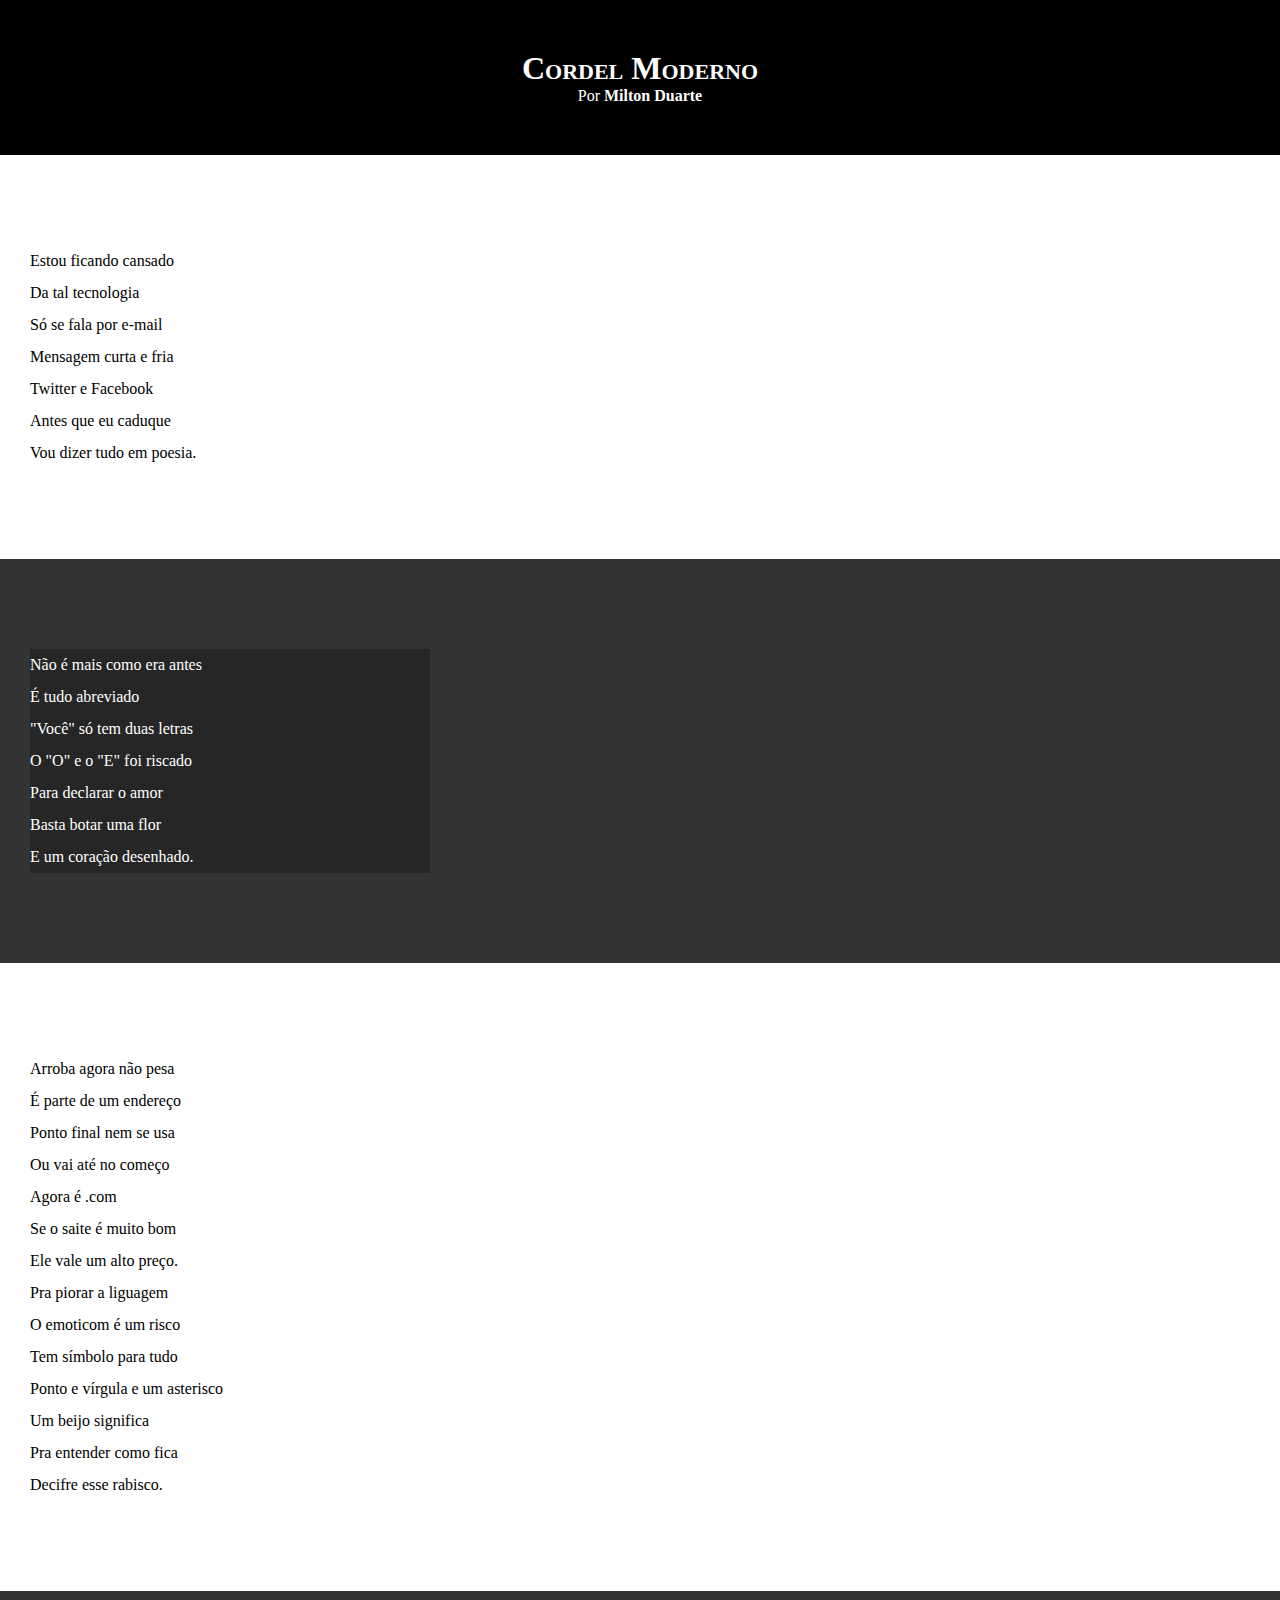
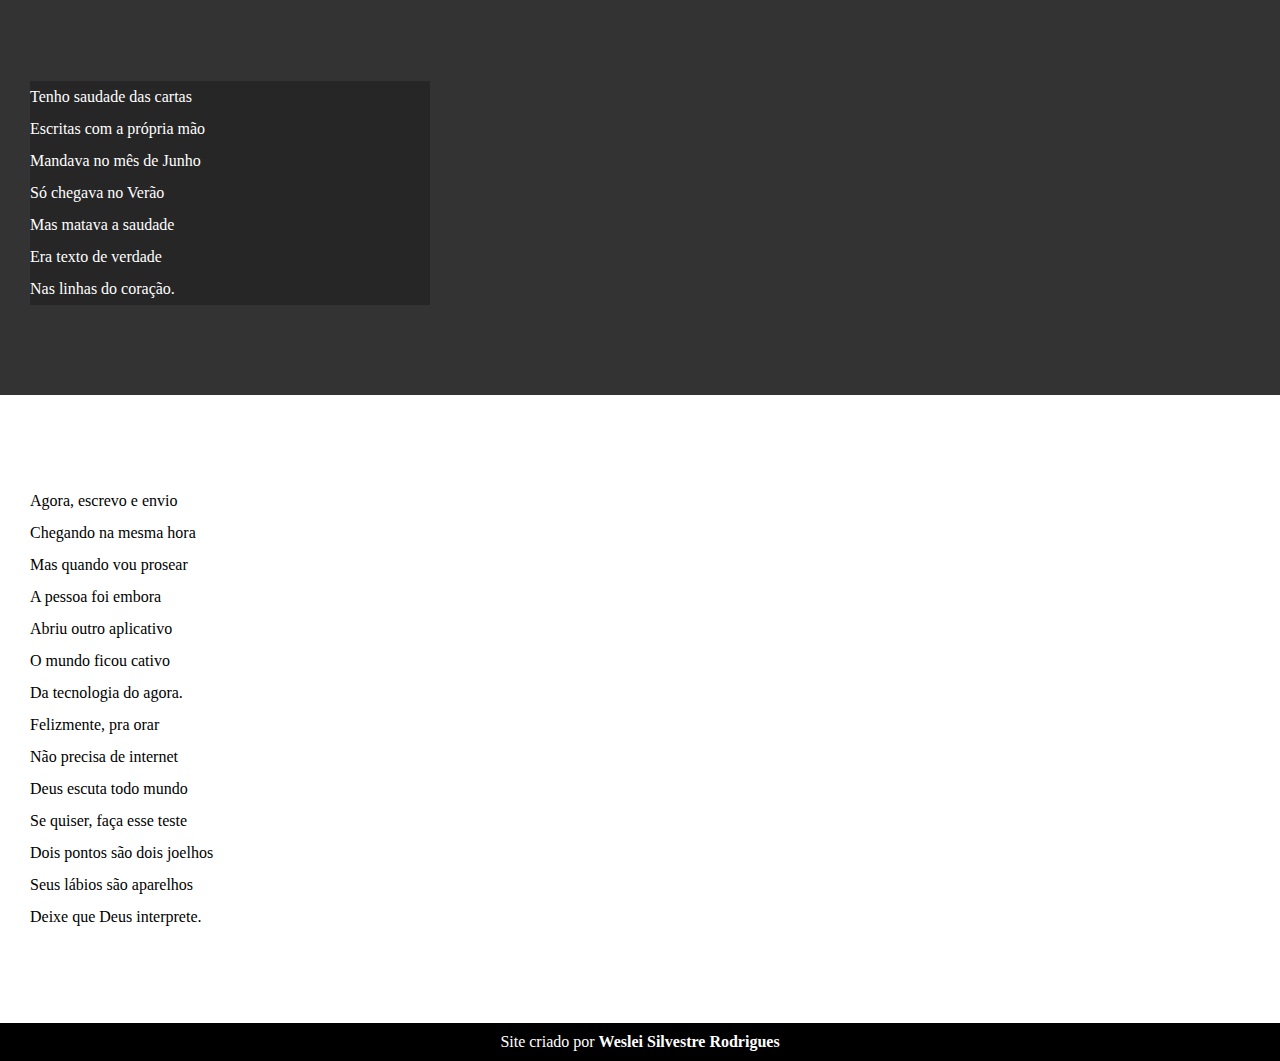
<file: d012/index.html>
<!DOCTYPE html>
<html lang="pt-br">
<head>
    <meta charset="UTF-8">
    <meta name="viewport" content="width=device-width, initial-scale=1.0">
    <title>Cordel Moderno</title>
    <link rel="stylesheet" href="estilo/style.css">
</head>
<body>
    <header>
        <h1>Cordel Moderno</h1>
        <p>Por <a href="https://www.recantodasletras.com.br/poesias/3186743" target="_blank">Milton Duarte</a></p>
    </header>
    
    <section class="normal">
        <p>
            Estou ficando cansado <br>
            Da tal tecnologia <br>
            Só se fala por e-mail <br>
            Mensagem curta e fria <br>
            Twitter e Facebook <br>
            Antes que eu caduque <br>
            Vou dizer tudo em poesia.
        </p>
    </section>
    
    <section class="imagem">
        <p>
            Não é mais como era antes <br>
            É tudo abreviado <br>
            "Você" só tem duas letras <br>
            O "O" e o "E" foi riscado <br>
            Para declarar o amor <br>
            Basta botar uma flor <br>
            E um coração desenhado.
        </p>
    </section>
    
    <section class="normal">
        <p>
            Arroba agora não pesa <br>
            É parte de um endereço <br>
            Ponto final nem se usa <br>
            Ou vai até no começo <br>
            Agora é .com <br>
            Se o saite é muito bom <br>
            Ele vale um alto preço.
        </p>
        
        <p>
            Pra piorar a liguagem <br>
            O emoticom é um risco <br>
            Tem símbolo para tudo <br>
            Ponto e vírgula e um asterisco <br>
            Um beijo significa <br>
            Pra entender como fica <br>
            Decifre esse rabisco.
        </p>
    </section>
    
    <section class="imagem">
        <p>
            Tenho saudade das cartas <br>
            Escritas com a própria mão <br>
            Mandava no mês de Junho <br>
            Só chegava no Verão <br>
            Mas matava a saudade <br>
            Era texto de verdade <br>
            Nas linhas do coração. <br>
        </p>
    </section>
    
    <section class="normal">
        <p>
            Agora, escrevo e envio <br>
            Chegando na mesma hora <br>
            Mas quando vou prosear <br>
            A pessoa foi embora <br>
            Abriu outro aplicativo <br>
            O mundo ficou cativo <br>
            Da tecnologia do agora. <br>
        </p>
        
        <p>
            Felizmente, pra orar <br>
            Não precisa de internet <br>
            Deus escuta todo mundo <br>
            Se quiser, faça esse teste <br>
            Dois pontos são dois joelhos <br>
            Seus lábios são aparelhos <br>
            Deixe que Deus interprete.
        </p>
    </section>

    <footer>
        <p>Site criado por <a href="https://github.com/wesleisilvestrerodrigues" target="_blank">Weslei Silvestre Rodrigues</a></p>
    </footer>
</body>
</html>
</file>
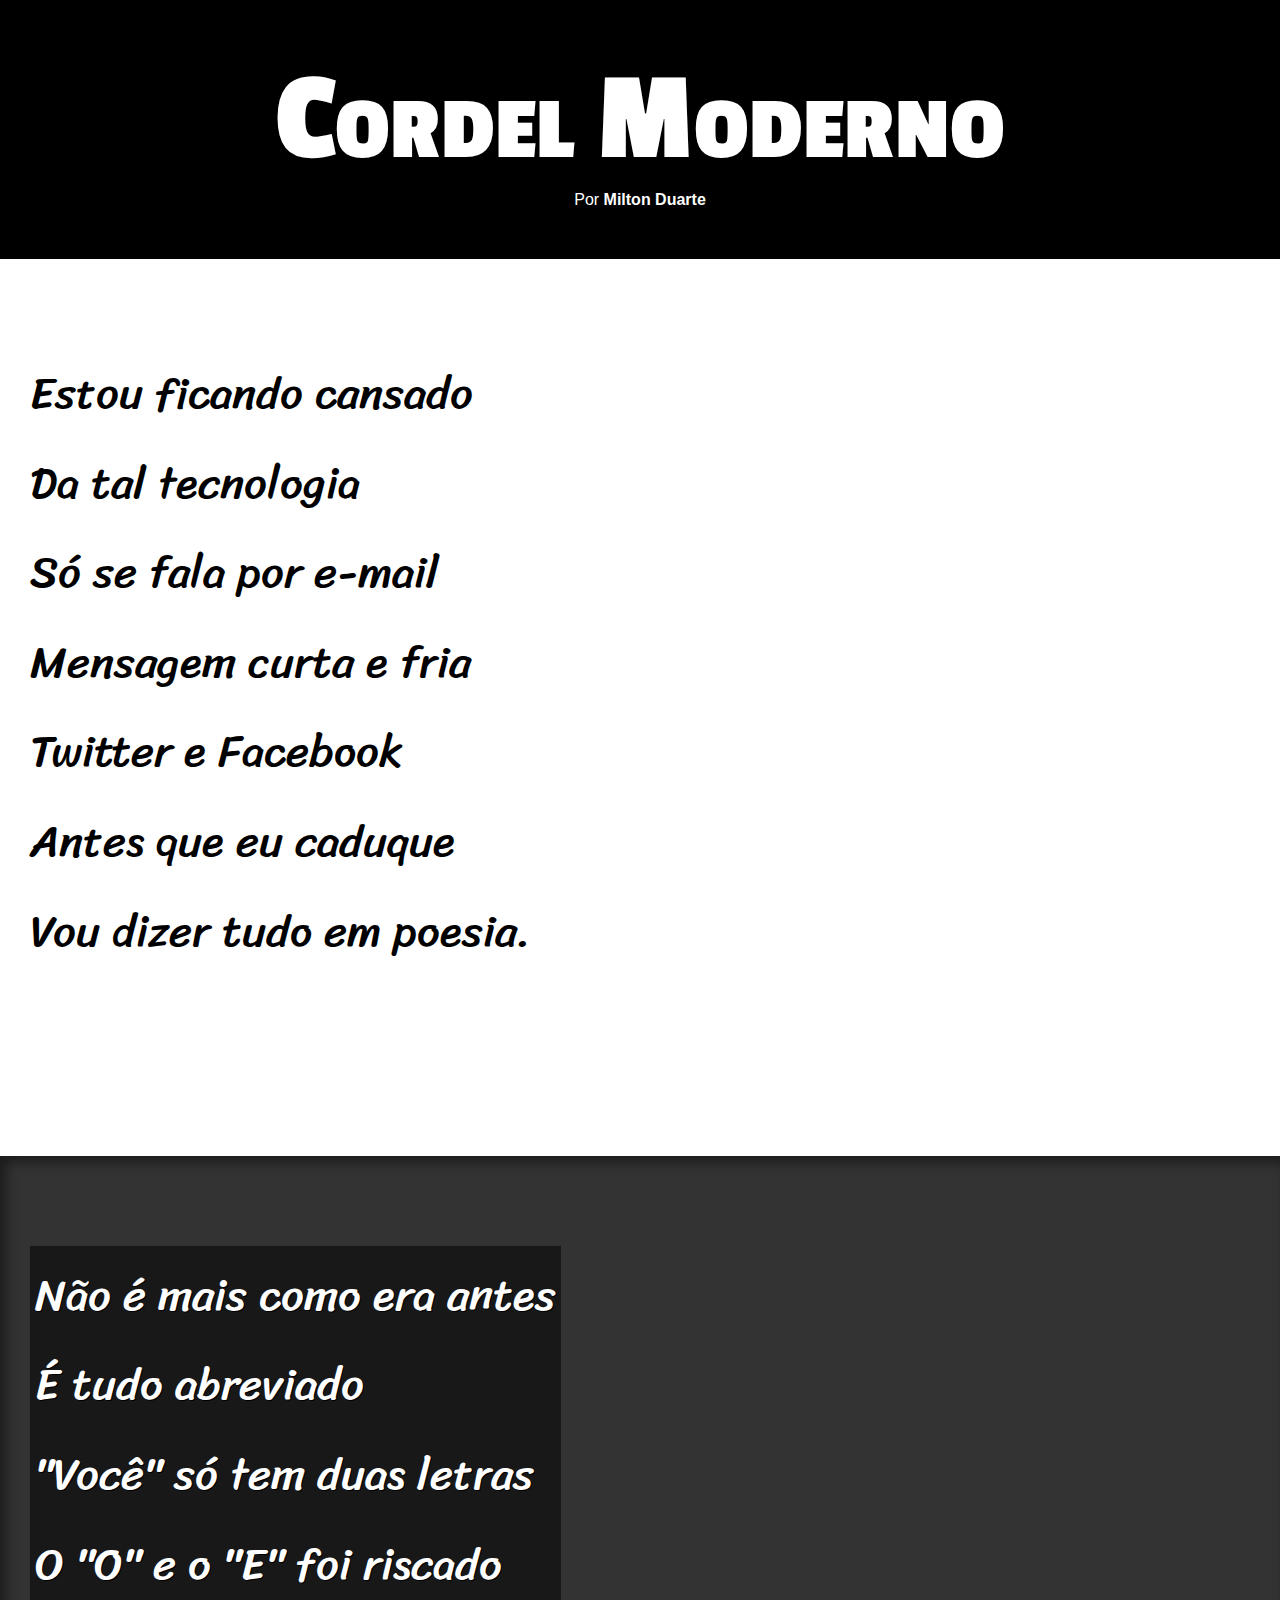
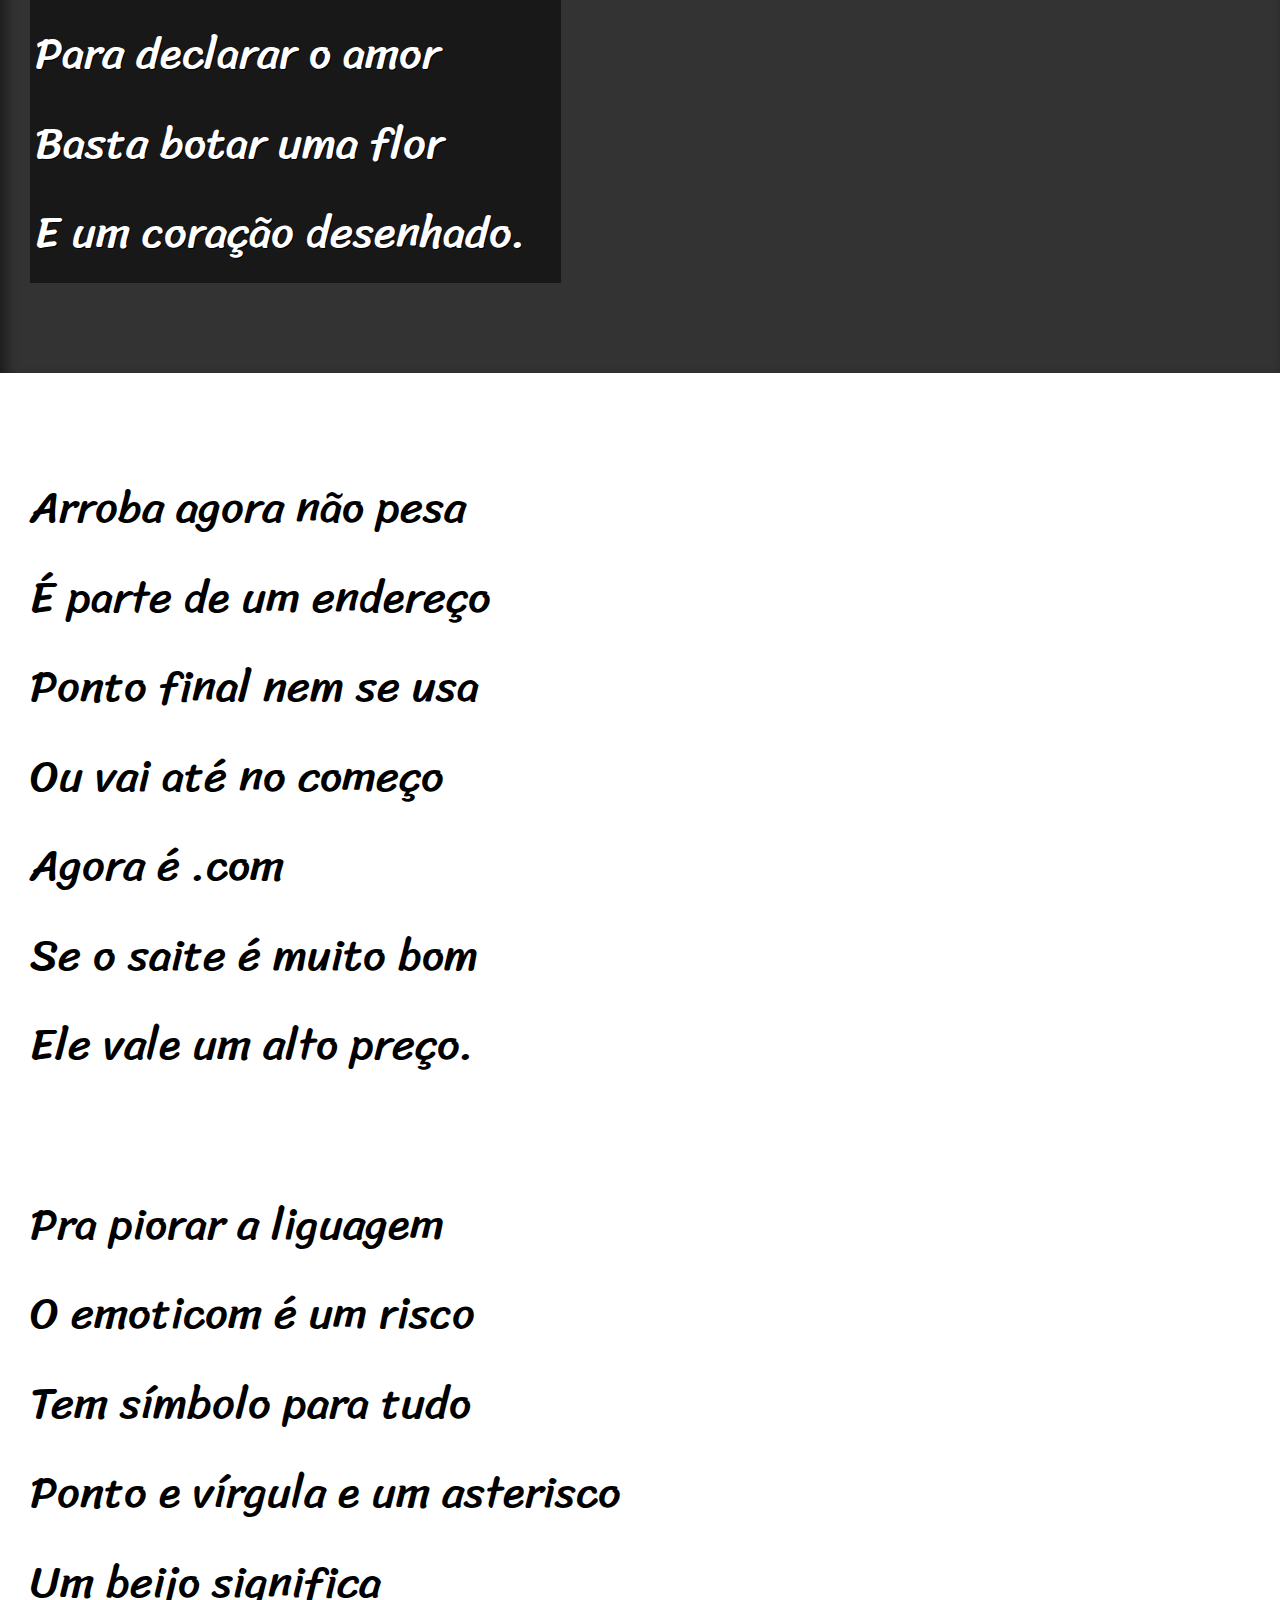
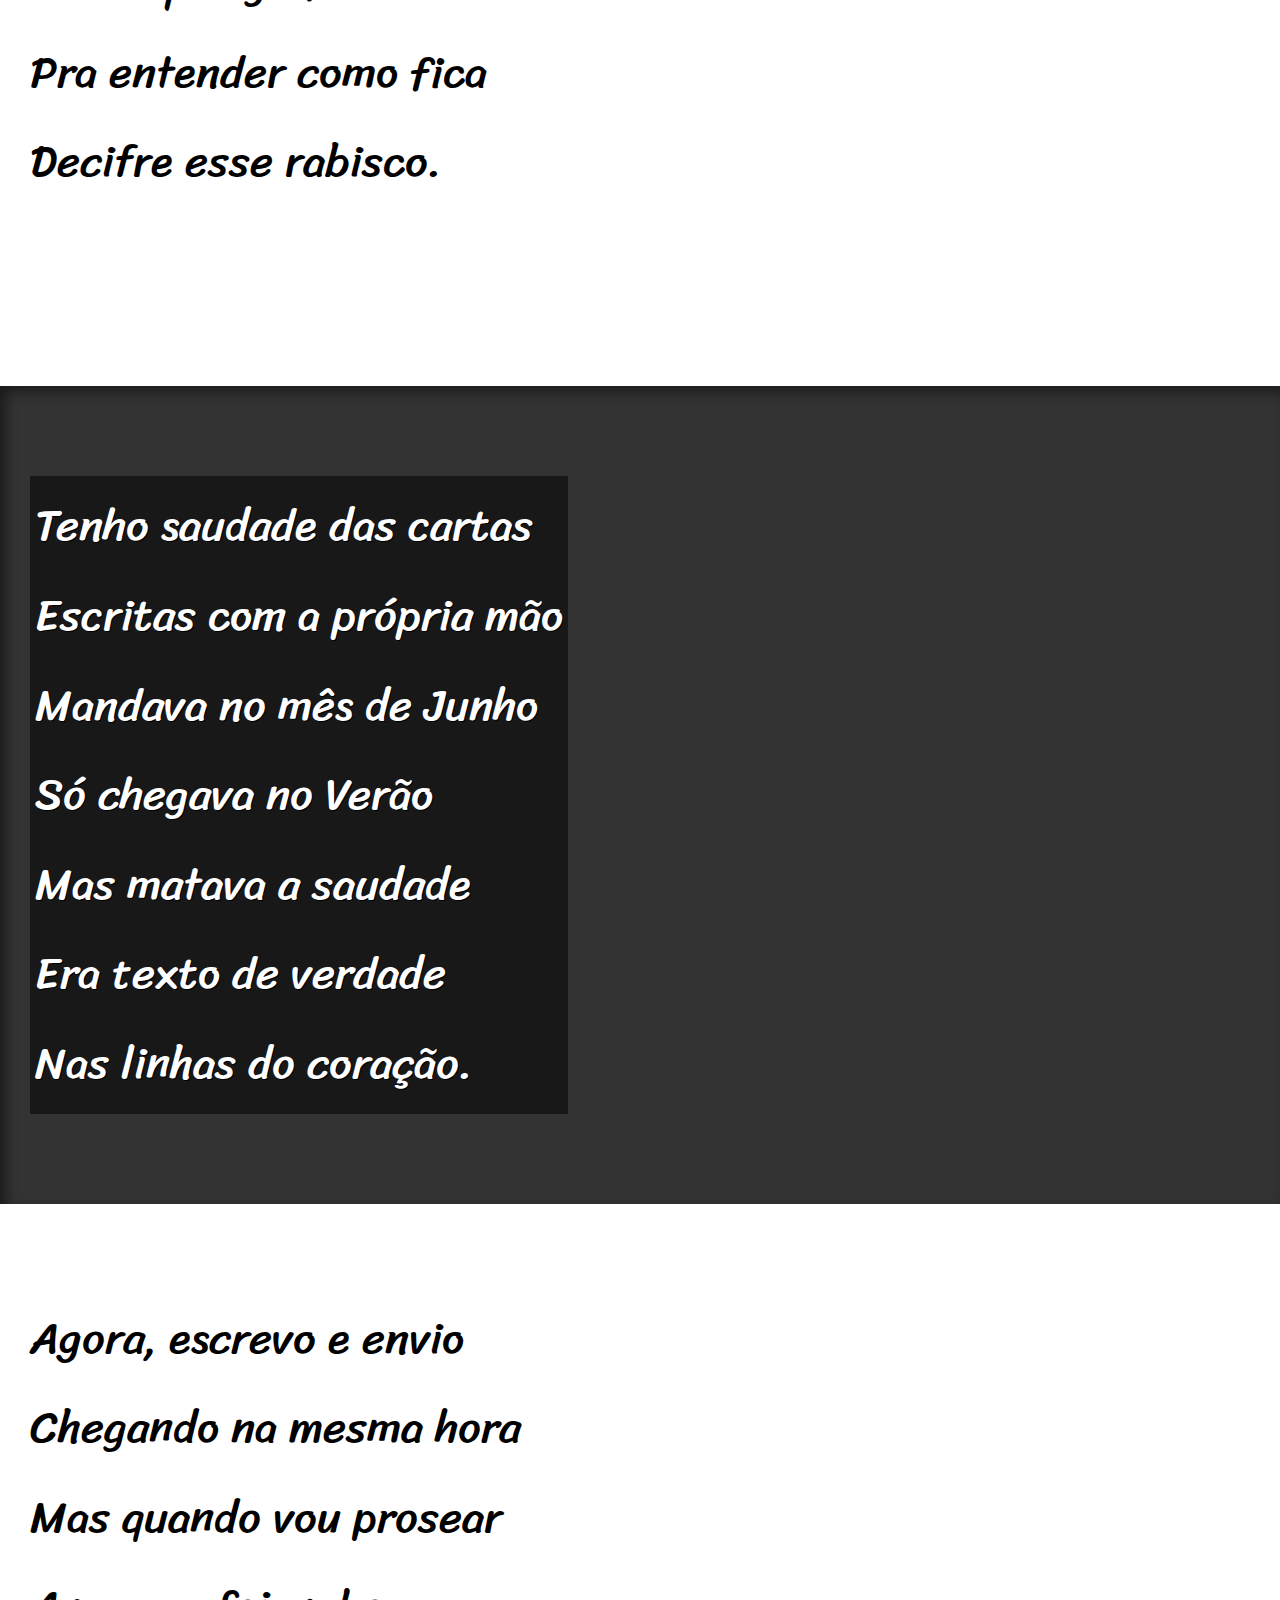
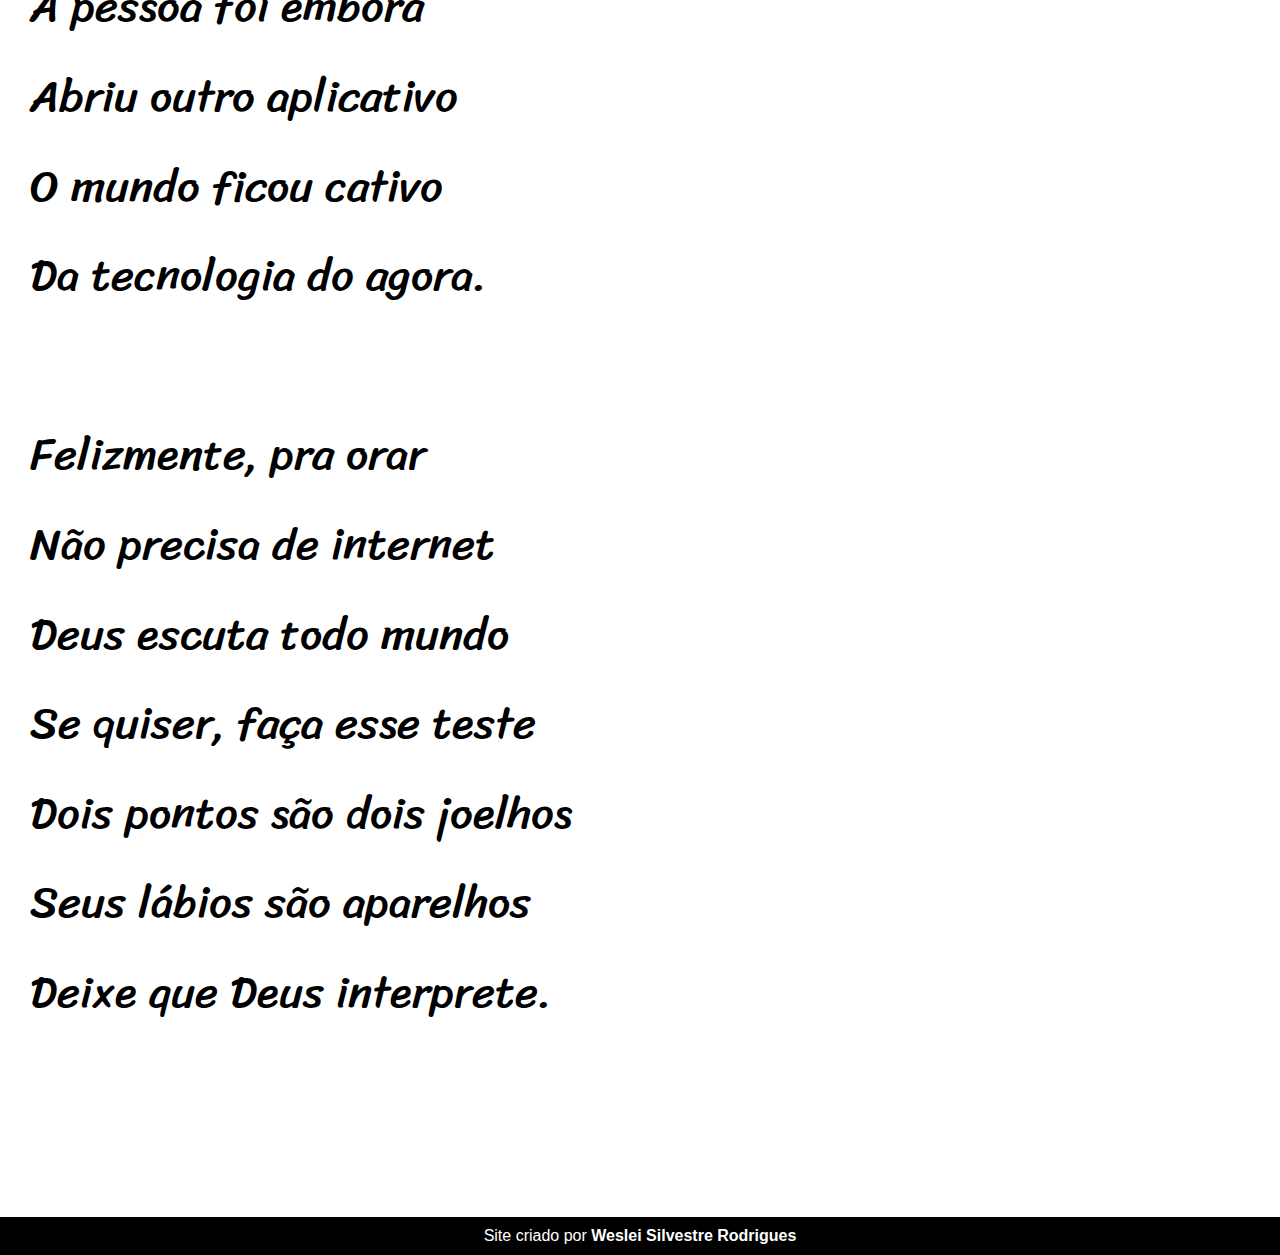
<file: desafios/d012/index.html>
<!DOCTYPE html>
<html lang="pt-br">
<head>
    <meta charset="UTF-8">
    <meta name="viewport" content="width=device-width, initial-scale=1.0">
    <title>Cordel Moderno</title>
    <link rel="stylesheet" href="estilo/style.css">
</head>
<body>
    <header>
        <h1>Cordel Moderno</h1>
        <p>Por <a href="https://www.recantodasletras.com.br/poesias/3186743" target="_blank">Milton Duarte</a></p>
    </header>
    
    <section class="normal">
        <p>
            Estou ficando cansado <br>
            Da tal tecnologia <br>
            Só se fala por e-mail <br>
            Mensagem curta e fria <br>
            Twitter e Facebook <br>
            Antes que eu caduque <br>
            Vou dizer tudo em poesia.
        </p>
    </section>
    
    <section class="imagem" id="img01">
        <p>
            Não é mais como era antes <br>
            É tudo abreviado <br>
            "Você" só tem duas letras <br>
            O "O" e o "E" foi riscado <br>
            Para declarar o amor <br>
            Basta botar uma flor <br>
            E um coração desenhado.
        </p>
    </section>
    
    <section class="normal">
        <p>
            Arroba agora não pesa <br>
            É parte de um endereço <br>
            Ponto final nem se usa <br>
            Ou vai até no começo <br>
            Agora é .com <br>
            Se o saite é muito bom <br>
            Ele vale um alto preço.
        </p>
        
        <p>
            Pra piorar a liguagem <br>
            O emoticom é um risco <br>
            Tem símbolo para tudo <br>
            Ponto e vírgula e um asterisco <br>
            Um beijo significa <br>
            Pra entender como fica <br>
            Decifre esse rabisco.
        </p>
    </section>
    
    <section class="imagem" id="img02">
        <p>
            Tenho saudade das cartas <br>
            Escritas com a própria mão <br>
            Mandava no mês de Junho <br>
            Só chegava no Verão <br>
            Mas matava a saudade <br>
            Era texto de verdade <br>
            Nas linhas do coração. <br>
        </p>
    </section>
    
    <section class="normal">
        <p>
            Agora, escrevo e envio <br>
            Chegando na mesma hora <br>
            Mas quando vou prosear <br>
            A pessoa foi embora <br>
            Abriu outro aplicativo <br>
            O mundo ficou cativo <br>
            Da tecnologia do agora. <br>
        </p>
        
        <p>
            Felizmente, pra orar <br>
            Não precisa de internet <br>
            Deus escuta todo mundo <br>
            Se quiser, faça esse teste <br>
            Dois pontos são dois joelhos <br>
            Seus lábios são aparelhos <br>
            Deixe que Deus interprete.
        </p>
    </section>

    <footer>
        <p>Site criado por <a href="https://github.com/wesleisilvestrerodrigues" target="_blank">Weslei Silvestre Rodrigues</a></p>
    </footer>
</body>
</html>
</file>
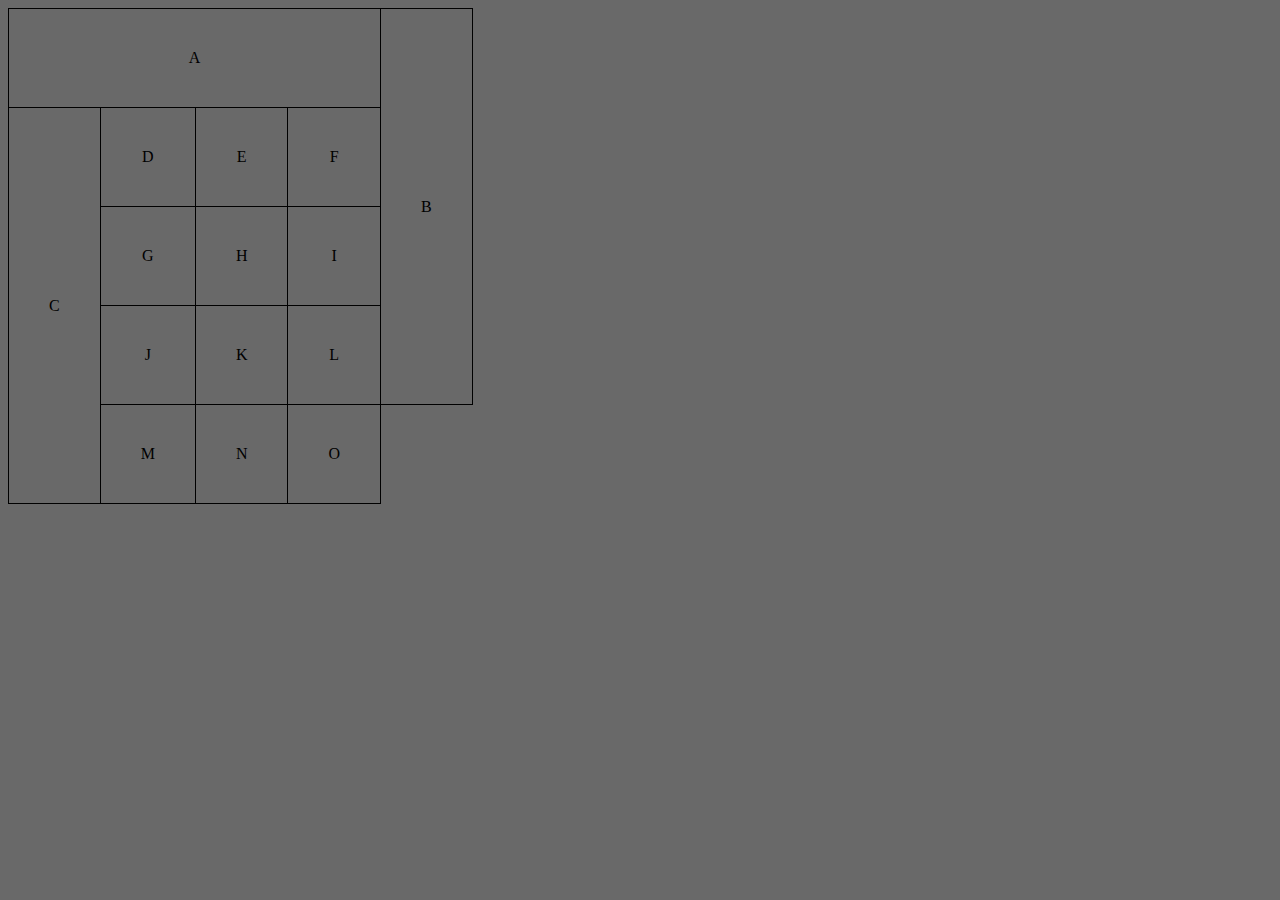
<file: desafios/d013/index.html>
<!DOCTYPE html>
<html lang="pt-br">
<head>
    <meta charset="UTF-8">
    <meta name="viewport" content="width=device-width, initial-scale=1.0">
    <title>Document</title>
    <style>
        body {
            background-color: dimgray;
        }

        table {
            width: 400px;
            border-collapse: collapse;
        }

        td {
            border: 1px solid black;
            padding: 40px;
            text-align: center;
        }
    </style>
</head>
<body>
    <table>
        <tr>
            <td colspan="4">A</td>
            <td rowspan="4">B</td>
        </tr>
        <tr>
            <td rowspan="4">C</td>
            <td>D</td>
            <td>E</td>
            <td>F</td>
        </tr>
        <tr>
            <td>G</td>
            <td>H</td>
            <td>I</td>
        </tr>
        <tr>
            <td>J</td>
            <td>K</td>
            <td>L</td>
        </tr>
        <tr>
            <td>M</td>
            <td>N</td>
            <td>O</td>
        </tr>
    </table>
</body>
</html>
</file>
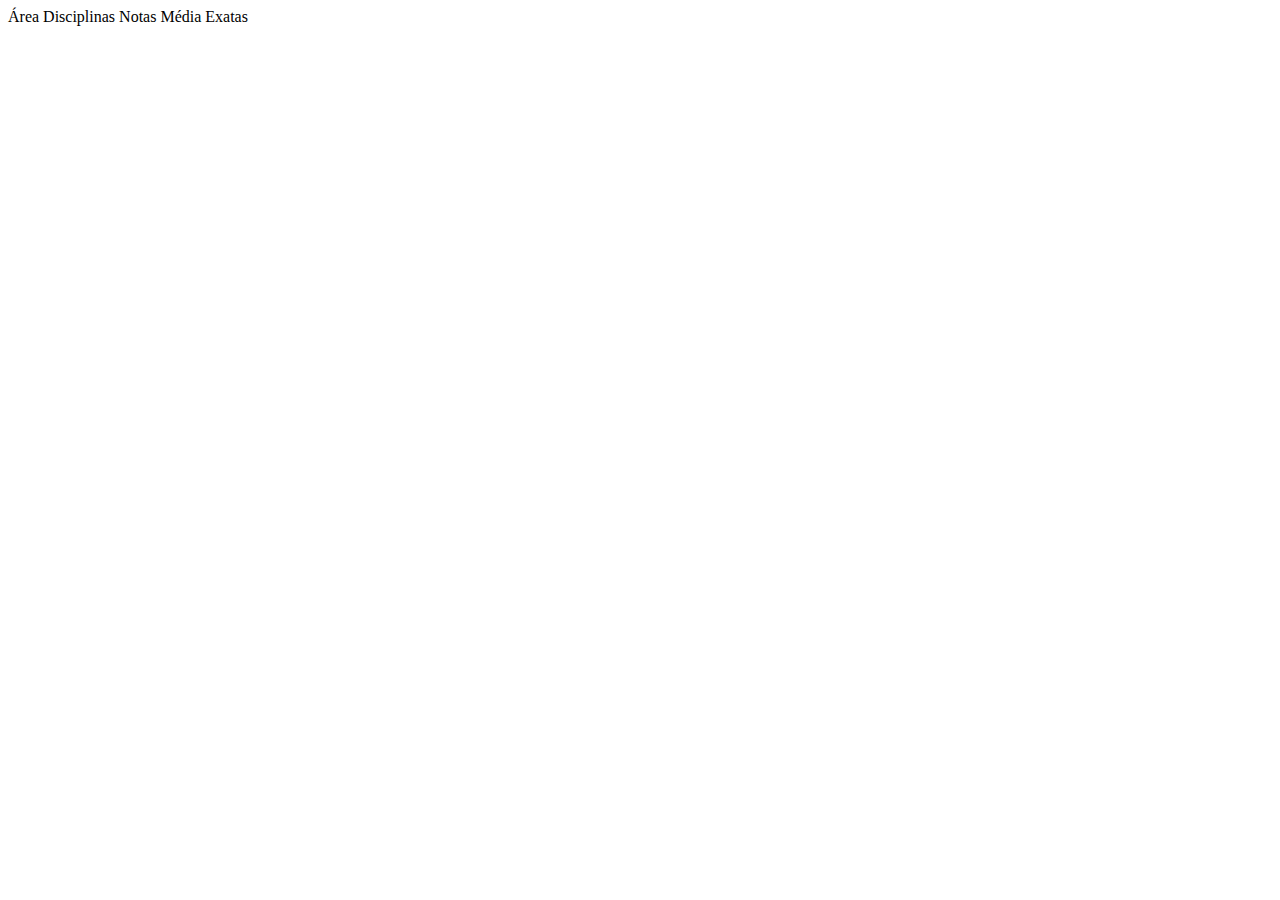
<file: desafios/d014/index.html>
<!DOCTYPE html>
<html lang="pt-br">
<head>
    <meta charset="UTF-8">
    <meta name="viewport" content="width=device-width, initial-scale=1.0">
    <title>Document</title>
</head>
<body>
    <thead>
        <tr>
            <th>Área</th>
            <th>Disciplinas</th>
            <th>Notas</th>
            <th>Média</th>
        </tr>
    </thead>
    <tbody>
        <tr>
            <td>Exatas</td>
        </tr>
    </tbody>
    <tfoot>

    </tfoot>
</body>
</html>
</file>
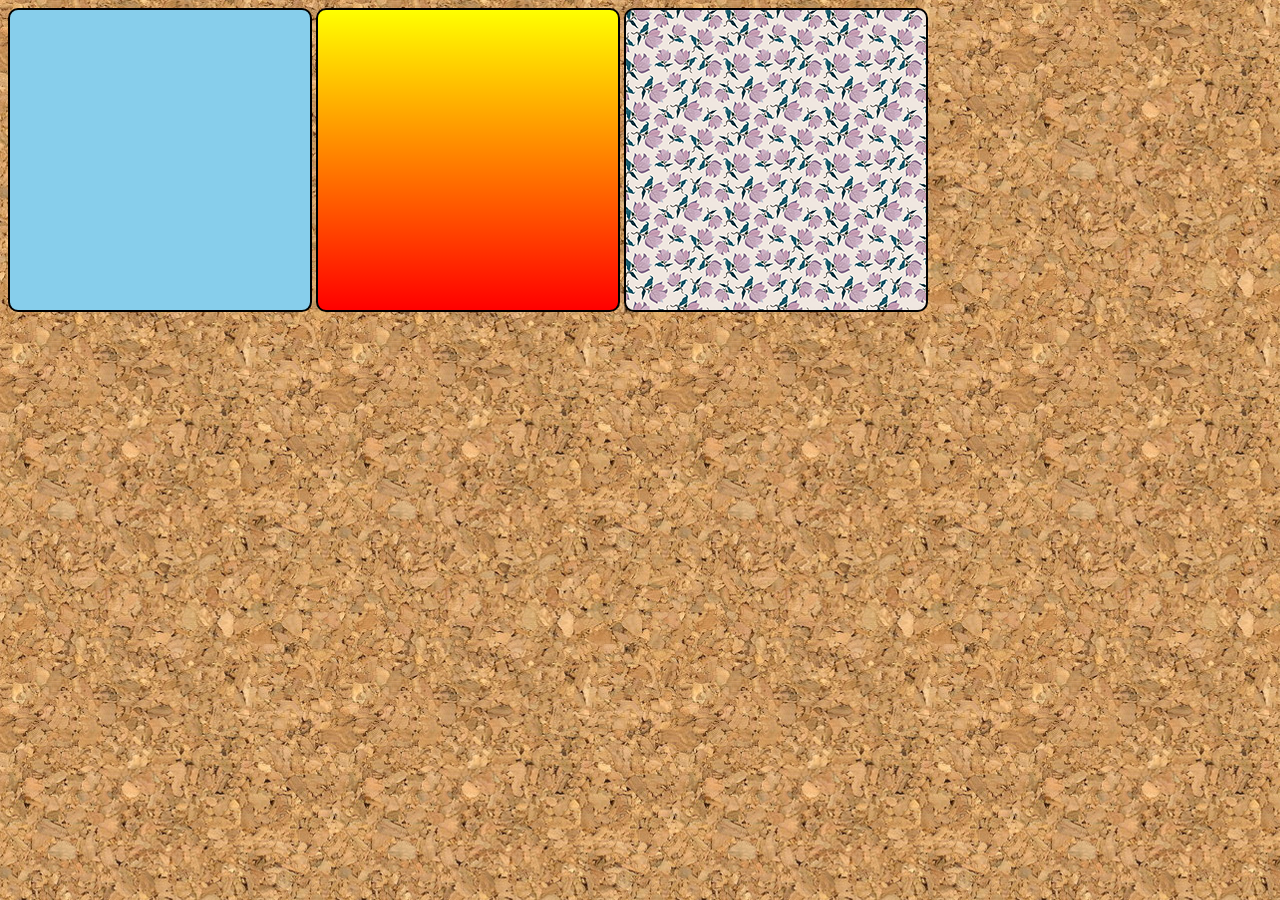
<file: ex022/fundo001.html>
<!DOCTYPE html>
<html lang="pt-br">
<head>
    <meta charset="UTF-8">
    <meta name="viewport" content="width=device-width, initial-scale=1.0">
    <title>Teste de Imagem de Fundo</title>
    <style>
        body {
            background-image: url('imagens/wallpaper001.jpg');
        }

        div.quadrado {
            display: inline-block;
            border: 2px solid black;
            border-radius: 10px;
            background-color: lightgray;
            width: 300px;
            height: 300px;
        }

        div#q1 {
            background-color: skyblue;
        }

        div#q2 {
            background-image: linear-gradient(to bottom, yellow, red);
        }

        div#q3 {
            background-image: url('imagens/pattern003.png');
        }
    </style>
</head>
<body>
    <div class="quadrado" id="q1">

    </div>
    <div class="quadrado" id="q2">

    </div>
    <div class="quadrado" id="q3">

    </div>
</body>
</html>
</file>
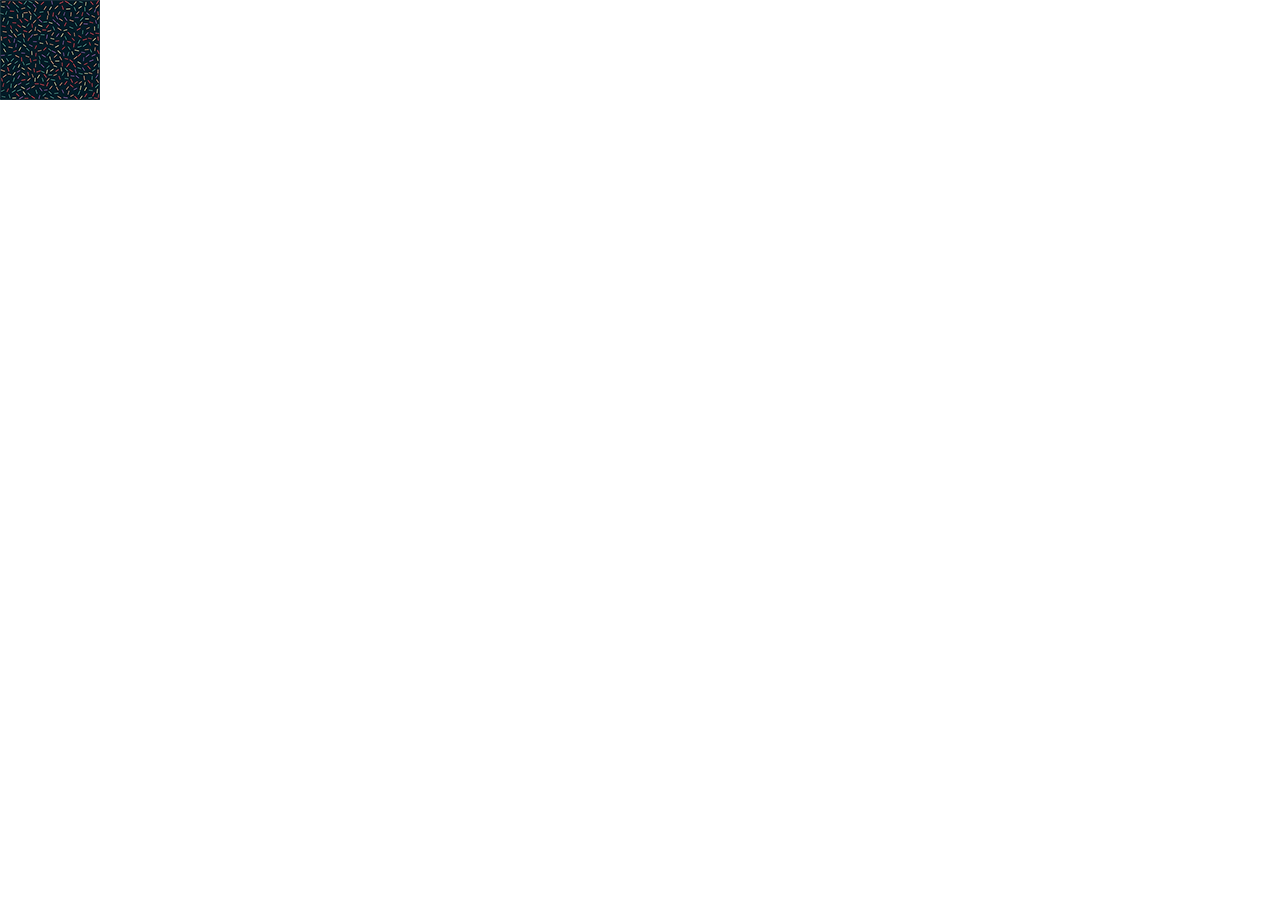
<file: ex022/fundo002.html>
<!DOCTYPE html>
<html lang="pt-br">
<head>
    <meta charset="UTF-8">
    <meta name="viewport" content="width=device-width, initial-scale=1.0">
    <title>Personalização dos fundos</title>
    <style>
        body {
            background-image: url('imagens/pattern001.png');
            background-size: 100px 100px;
            background-repeat: no-repeat;
        }
    </style>
</head>
<body>
    
</body>
</html>
</file>
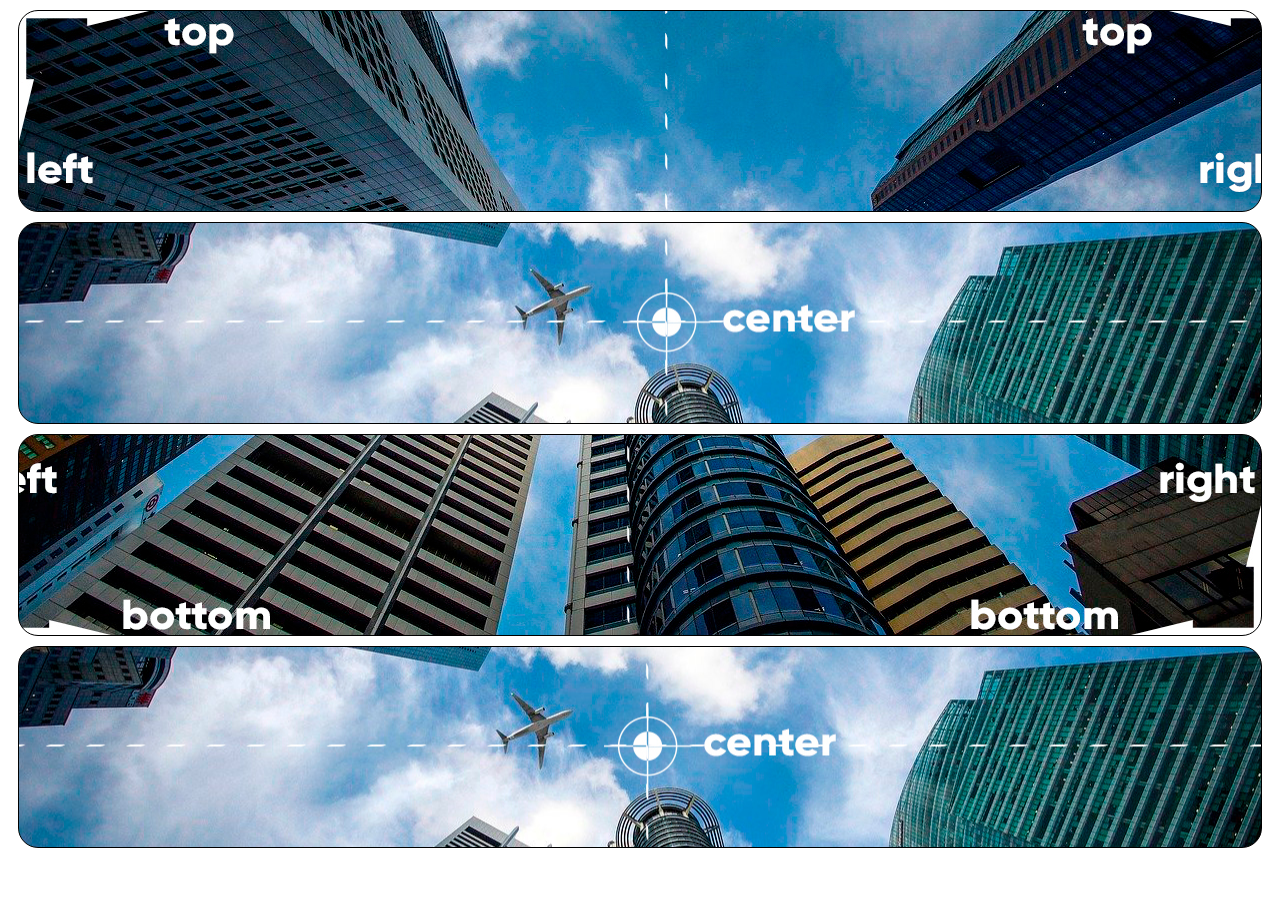
<file: ex022/fundo003.html>
<!DOCTYPE html>
<html lang="pt-br">
<head>
    <meta charset="UTF-8">
    <meta name="viewport" content="width=device-width, initial-scale=1.0">
    <title>Posição dos Fundos</title>
    <style>
        div.bloco {
            background-image: url('imagens/wallpaper003.jpg');
            height: 200px;
            border: 1px solid black;
            border-radius: 20px;
            margin: 10px;
        }

        div#q1 {
            background-position: left top;
        }

        div#q2 {
            background-position: left center;
        }

        div#q3 {
            background-position: right bottom;
        }

        div#q4 {
            background-position: center center;
        }
    </style>
</head>
<body>
    <div class="bloco" id="q1">

    </div>
    <div class="bloco" id="q2">

    </div>
    <div class="bloco" id="q3">

    </div>
    <div class="bloco" id="q4">

    </div>
</body>
</html>
</file>
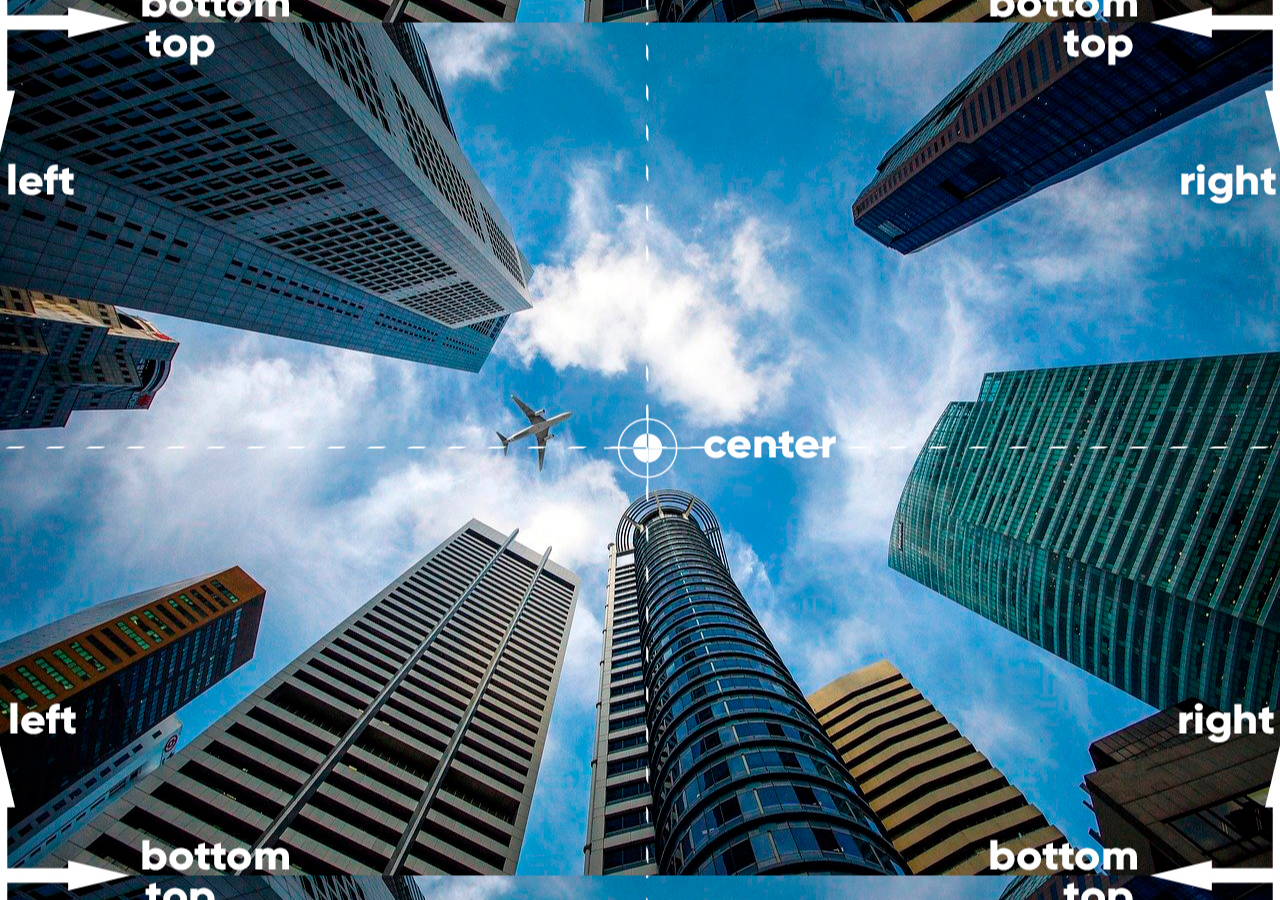
<file: ex022/fundo005.html>
<!DOCTYPE html>
<html lang="pt-br">
<head>
    <meta charset="UTF-8">
    <meta name="viewport" content="width=device-width, initial-scale=1.0">
    <title>Posicionamento</title>
    <style>
        body {
            height: 98vh;
            background-image: url('imagens/wallpaper003.jpg');
            background-position: center center;
        }
    </style>
</head>
<body>
    
</body>
</html>
</file>
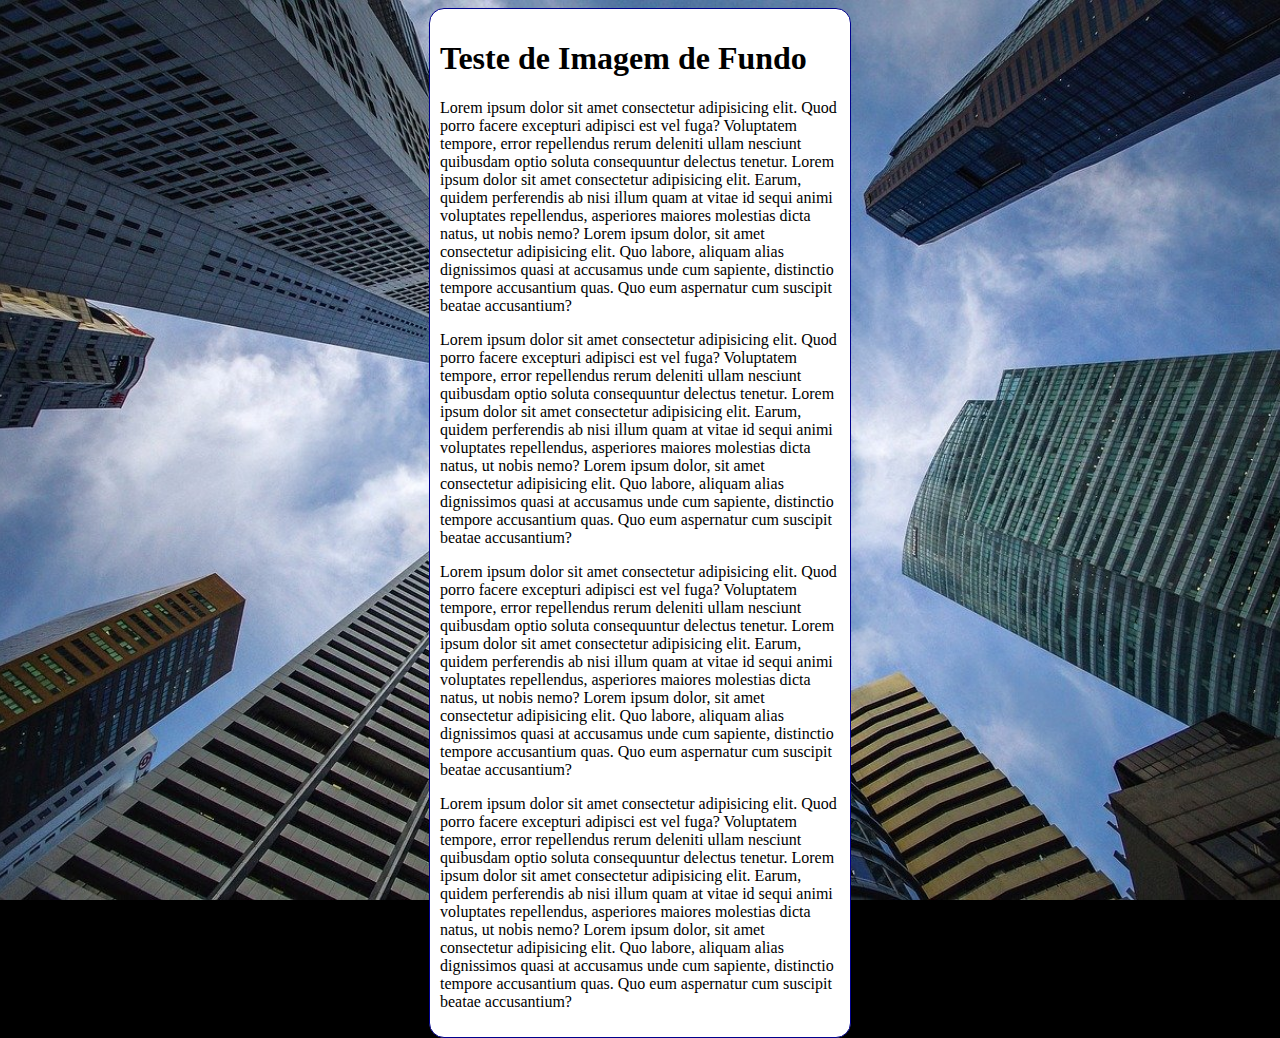
<file: ex022/fundo006.html>
<!DOCTYPE html>
<html lang="pt-br">
<head>
    <meta charset="UTF-8">
    <meta name="viewport" content="width=device-width, initial-scale=1.0">
    <title>Fundo fixo de tela</title>
    <style>
        body {
            height: 100vh;
            /*background-color: black;
            background-image: url('imagens/wallpaper002.jpg');
            background-position: center center;
            background-repeat: no-repeat;
            background-size: cover;
            background-attachment: fixed;*/

            /*Shorthand - background
            color > image > position > repeat > [size] > attachment*/

            background: black url('imagens/wallpaper002.jpg') center center no-repeat fixed;
            background-size: cover;
        }

        main {
            background-color: white;
            max-width: 400px;
            padding: 10px;
            margin: auto;
            border: 1px solid darkblue;
            border-radius: 15px;
        }
    </style>
</head>
<body>
    <main>
        <h1>Teste de Imagem de Fundo</h1>
        <p>Lorem ipsum dolor sit amet consectetur adipisicing elit. Quod porro facere excepturi adipisci est vel fuga? Voluptatem tempore, error repellendus rerum deleniti ullam nesciunt quibusdam optio soluta consequuntur delectus tenetur. Lorem ipsum dolor sit amet consectetur adipisicing elit. Earum, quidem perferendis ab nisi illum quam at vitae id sequi animi voluptates repellendus, asperiores maiores molestias dicta natus, ut nobis nemo? Lorem ipsum dolor, sit amet consectetur adipisicing elit. Quo labore, aliquam alias dignissimos quasi at accusamus unde cum sapiente, distinctio tempore accusantium quas. Quo eum aspernatur cum suscipit beatae accusantium?</p>
        <p>Lorem ipsum dolor sit amet consectetur adipisicing elit. Quod porro facere excepturi adipisci est vel fuga? Voluptatem tempore, error repellendus rerum deleniti ullam nesciunt quibusdam optio soluta consequuntur delectus tenetur. Lorem ipsum dolor sit amet consectetur adipisicing elit. Earum, quidem perferendis ab nisi illum quam at vitae id sequi animi voluptates repellendus, asperiores maiores molestias dicta natus, ut nobis nemo? Lorem ipsum dolor, sit amet consectetur adipisicing elit. Quo labore, aliquam alias dignissimos quasi at accusamus unde cum sapiente, distinctio tempore accusantium quas. Quo eum aspernatur cum suscipit beatae accusantium?</p>
        <p>Lorem ipsum dolor sit amet consectetur adipisicing elit. Quod porro facere excepturi adipisci est vel fuga? Voluptatem tempore, error repellendus rerum deleniti ullam nesciunt quibusdam optio soluta consequuntur delectus tenetur. Lorem ipsum dolor sit amet consectetur adipisicing elit. Earum, quidem perferendis ab nisi illum quam at vitae id sequi animi voluptates repellendus, asperiores maiores molestias dicta natus, ut nobis nemo? Lorem ipsum dolor, sit amet consectetur adipisicing elit. Quo labore, aliquam alias dignissimos quasi at accusamus unde cum sapiente, distinctio tempore accusantium quas. Quo eum aspernatur cum suscipit beatae accusantium?</p>
        <p>Lorem ipsum dolor sit amet consectetur adipisicing elit. Quod porro facere excepturi adipisci est vel fuga? Voluptatem tempore, error repellendus rerum deleniti ullam nesciunt quibusdam optio soluta consequuntur delectus tenetur. Lorem ipsum dolor sit amet consectetur adipisicing elit. Earum, quidem perferendis ab nisi illum quam at vitae id sequi animi voluptates repellendus, asperiores maiores molestias dicta natus, ut nobis nemo? Lorem ipsum dolor, sit amet consectetur adipisicing elit. Quo labore, aliquam alias dignissimos quasi at accusamus unde cum sapiente, distinctio tempore accusantium quas. Quo eum aspernatur cum suscipit beatae accusantium?</p>
    </main>
</body>
</html>
</file>
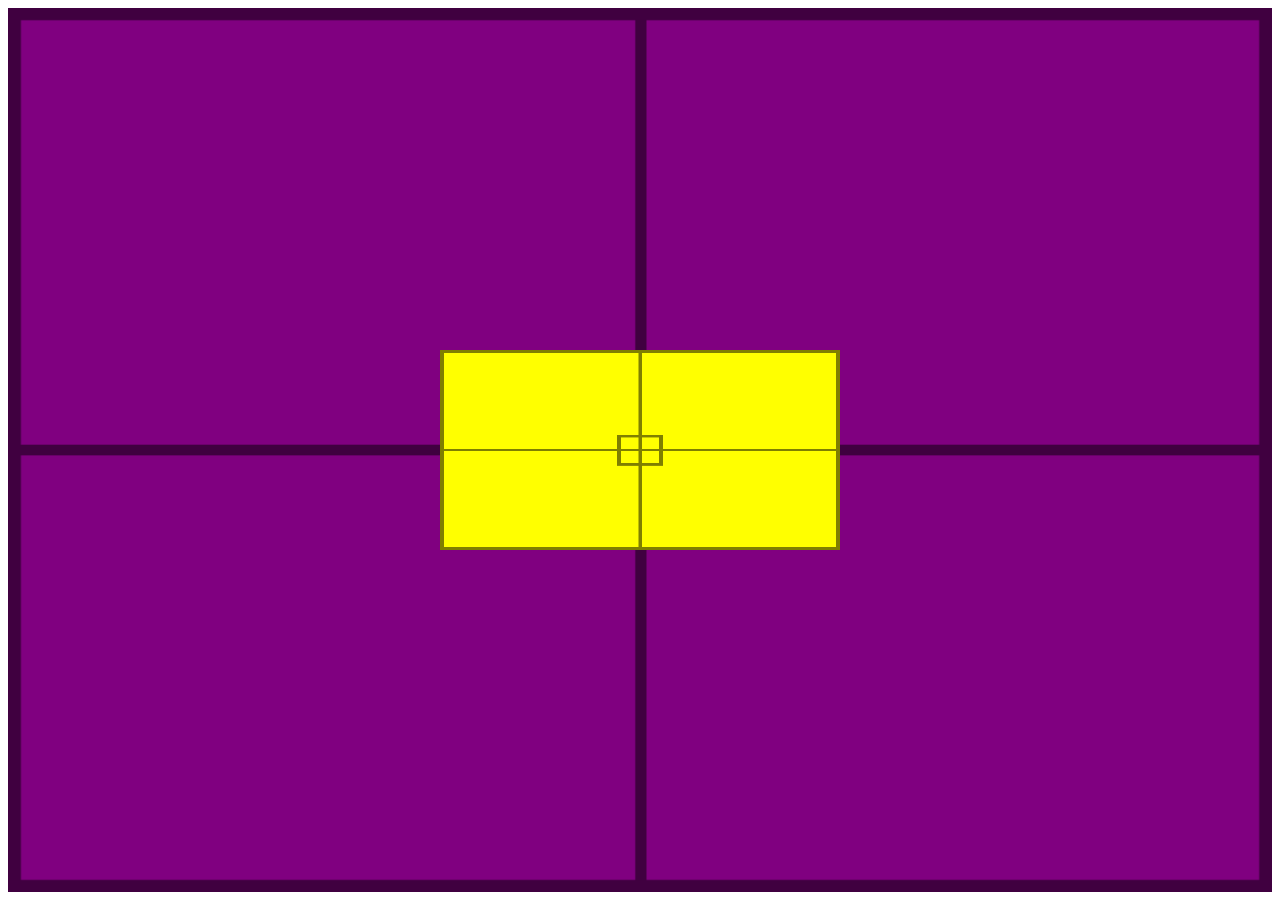
<file: ex022/fundo007.html>
<!DOCTYPE html>
<html lang="pt-br">
<head>
    <meta charset="UTF-8">
    <meta name="viewport" content="width=device-width, initial-scale=1.0">
    <title>Alinhamento vertical</title>
    <style>
        #container {
            background-image: url('imagens/target001.png');
            background-size: 100% 100%;

            position: relative;
            height: 96vh;
            padding: 10px;
            background-color: purple;
        }

        #conteudo {
            background-image: url('imagens/target001.png');
            background-size: 100% 100%;

            position: absolute;
            height: 200px;
            width: 400px;
            background-color: yellow;

            left: 50%;
            top: 50%;

            transform: translate(-50%, -50%);
        }
    </style>
</head>
<body>
    <section id="container">
        <article id="conteudo">

        </article>
    </section>
</body>
</html>
</file>
<file: d012/estilo/style.css>
@charset "UTF-8";

* {
    margin: 0px;
    padding: 0px;
}

html, body {
    min-height: 100%;
    background-color: darkgray;
}

header {
    background-color: black;
    color: white;
    text-align: center;
}

header h1 {
    padding-top: 50px;
    font-variant: small-caps;
}

header p {
    padding-bottom: 50px;
}

a {
    color: white;
    text-decoration: none;
    font-weight: bolder;
}

a:hover {
    text-decoration: underline;
}

section {
    padding-top: 10vh;
    padding-bottom: 10vh;
    line-height: 2em;
    padding-left: 30px;
}

section.normal {
    background-color: white;
    color: black;
}

section.imagem {
    background-color: rgb(51, 51, 51);
    color: white;
}

section.imagem > p {
    width: 400px;
    background-color: rgba(0, 0, 0, 0.253);
}

footer {
    background-color: black;
    color: white;
    text-align: center;
    padding: 10px;
}
</file>
<file: desafios/d012/estilo/style.css>
@charset "UTF-8";

@import url('https://fonts.googleapis.com/css2?family=Passion+One&display=swap');

@import url('https://fonts.googleapis.com/css2?family=Sriracha&display=swap');

:root {
    --fonte1: Verdana, Geneva, Tahoma, sans-serif;
    --fonte2: 'Passion One', cursive;
    --fonte3: 'Sriracha', cursive;
}

* {
    margin: 0px;
    padding: 0px;
}

html, body {
    min-height: 100%;
    background-color: darkgray;
    font-family: var(--fonte1);
}

header {
    background-color: black;
    color: white;
    text-align: center;
}

header h1 {
    padding-top: 50px;
    font-variant: small-caps;
    font-family: var(--fonte2);
    font-size: 10vw;
}

header p {
    padding-bottom: 50px;
}

a {
    color: white;
    text-decoration: none;
    font-weight: bolder;
}

a:hover {
    text-decoration: underline;
}

section {
    padding-top: 10vh;
    padding-bottom: 10vh;
    line-height: 2em;
    padding-left: 30px;
    font-family: var(--fonte3);
    font-size: 3.5vw;
}

section > p {
    padding-bottom: 2em;
}

section.normal {
    background-color: white;
    color: black;
}

section.imagem {
    background-color: rgb(51, 51, 51);
    color: white;
    box-shadow: inset 6px 6px 13px 0px rgba(0, 0, 0, 0.473);
    background-size: cover;
    background-attachment: fixed;
}

section.imagem > p {
    display: inline-block;
    padding: 5px;
    background-color: rgba(0, 0, 0, 0.514);
    text-shadow: 1px 1px 0px black;
}

section#img01 {
    background-image: url('../imagens/background001.jpg');
    background-position: right center;
}

section#img02 {
    background-image: url('../imagens/background002.jpg');
}

footer {
    background-color: black;
    color: white;
    text-align: center;
    padding: 10px;
}
</file>
